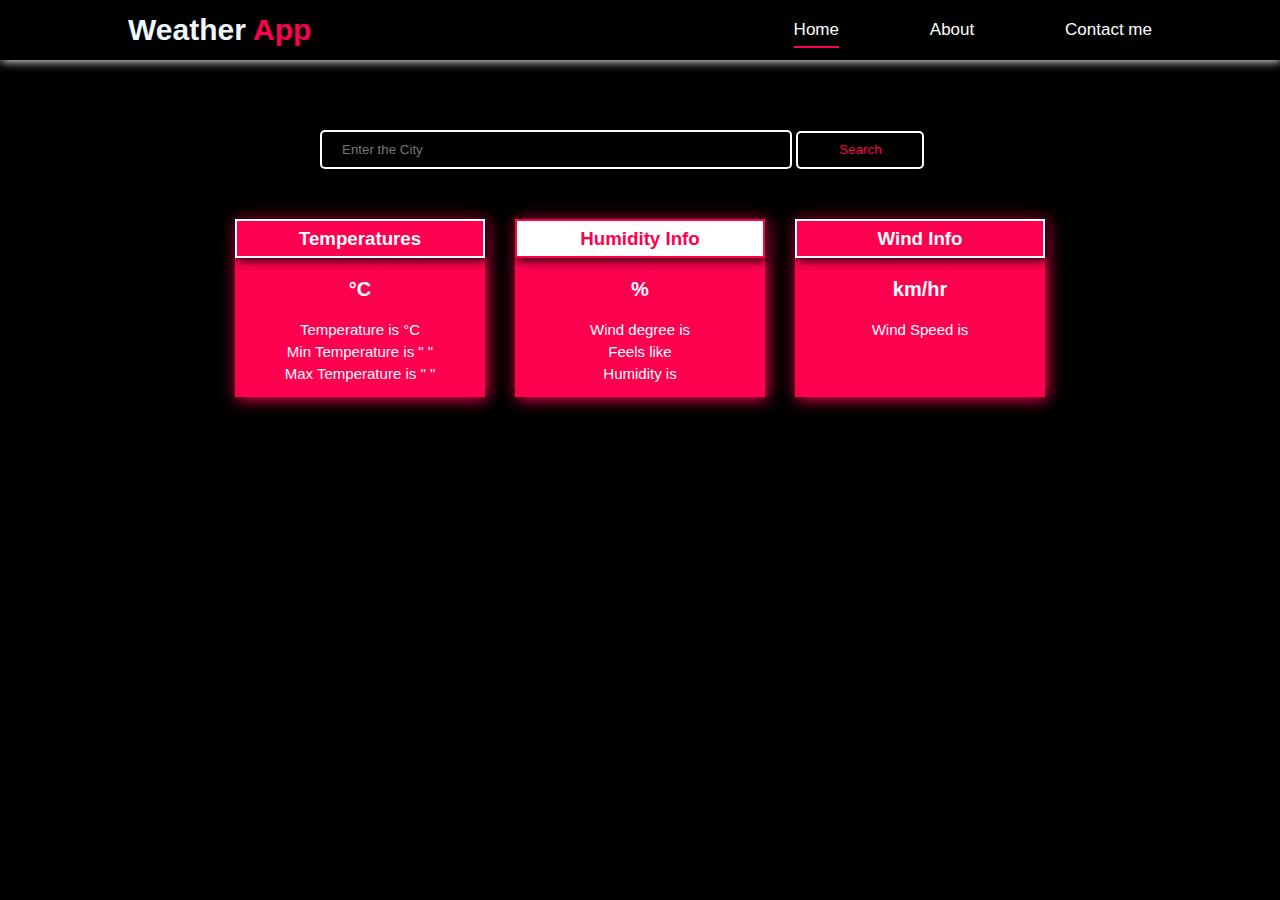
<file: index.html>
<!DOCTYPE html>
<html lang="en">
<head>
    <meta charset="UTF-8">
    <meta name="viewport" content="width=device-width, initial-scale=1.0">
    <title>Weather App</title>
    <!-- Css Link -->
    <link rel="stylesheet" href="navbar.css">
    <link rel="stylesheet" href="homeContent.css">
    <!-- Fontawesome CDN Link -->
    <link rel="stylesheet" href="https://cdnjs.cloudflare.com/ajax/libs/font-awesome/6.5.2/css/all.min.css" integrity="sha512-SnH5WK+bZxgPHs44uWIX+LLJAJ9/2PkPKZ5QiAj6Ta86w+fsb2TkcmfRyVX3pBnMFcV7oQPJkl9QevSCWr3W6A==" crossorigin="anonymous" referrerpolicy="no-referrer" />
  
</head>
</head>
<body>
    <header>
        <div class="nav_bar">
            <div class="logo"><h1><span style="color: aliceblue;">Weather</span> App</h1></div>
            <div class="links">
                <a href="./index.html" class="active">Home</a>
                <a href="./about.html">About</a>
                <a href="./contact.html">Contact me</a>
            </div>
            <i class="fa-solid fa-bars" id="open_Links"></i>
        </div>
    </header>
    <main>
        <form id="weatherForm">
            <input type="text" id="userInput" placeholder="Enter the City">
            <button id="weatherBtn" type="submit">Search</button>
        </form>
        <h2 id="heading"></h2>
        <div class="boxes">
            <div class="box box1">
                <h3 id="temp_heading">Temperatures</h3>
                <p class="temp_box">°C</p>
                <p class="temp1">Temperature is °C</p>
                <p class="temp2">Min Temperature is " "</p>
                <p class="temp3">Max Temperature is " "</p>
            </div>
            <div class="box box2">
                <h3 id="humidity_heading">Humidity Info</h3>
                <p class="humidity_box">%</p>
                <p class="humidity1">Wind degree is </p>
                <p class="humidity2">Feels like</p>
                <p class="humidity3">Humidity is</p>
            </div>
            <div class="box box1">
                <h3 id="wind_heading">Wind Info</h3>
                <p class="wind_box">km/hr</p>
                <p class="wind1">Wind Speed is</p>
            </div>
        </div>
    </main>
    <!-- <form id="weatherForm">
        <input type="text"  id="userInput">
        <button id="weatherBtn" type="submit">click me</button>
        <p id="temp"></p>
        <p id="air"></p>
    </form> -->
    <script src="script.js" ></script>
</body>
</html>
</file>
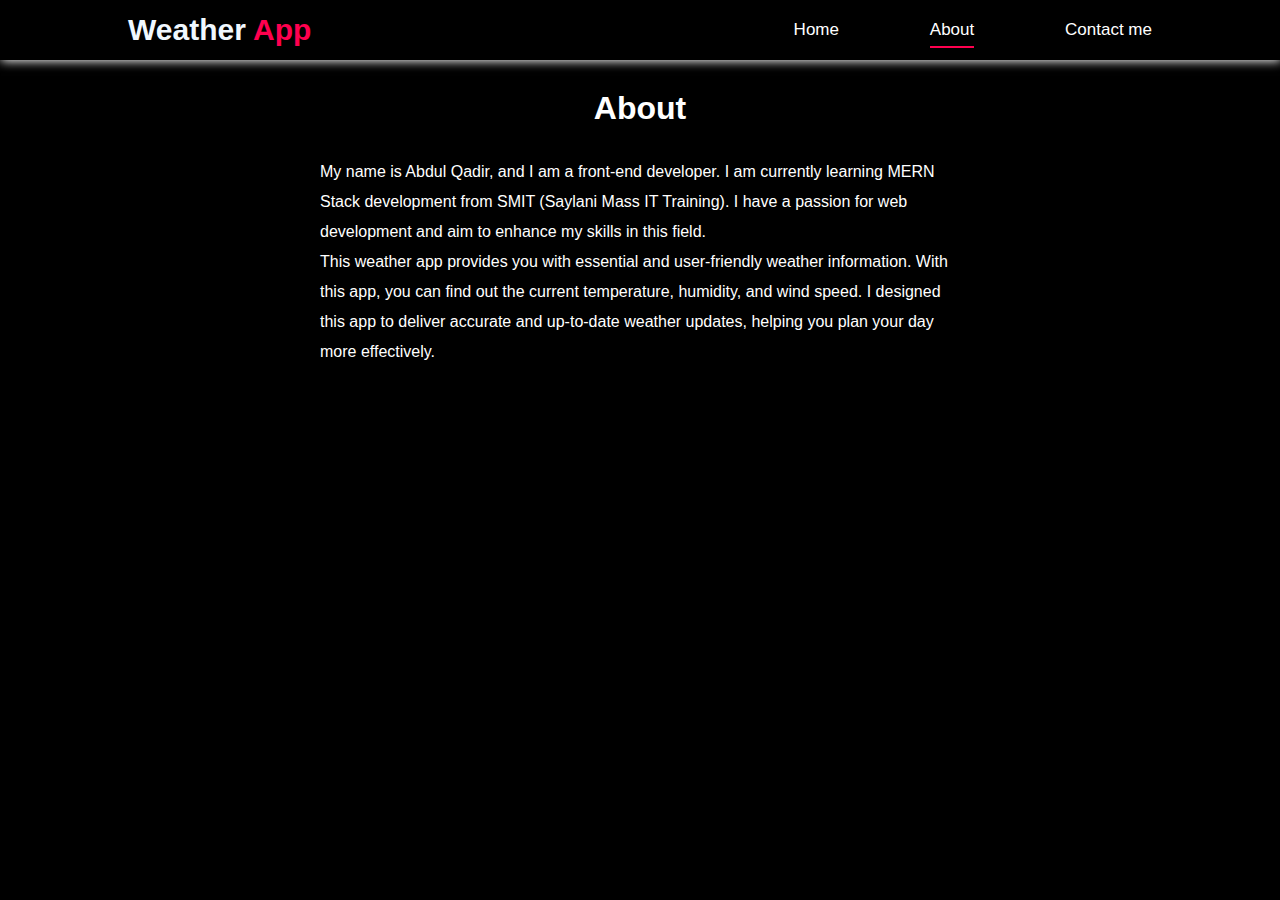
<file: about.html>
<!DOCTYPE html>
<html lang="en">
<head>
    <meta charset="UTF-8">
    <meta name="viewport" content="width=device-width, initial-scale=1.0">
    <title>About</title>
    <!-- Css file links -->
    <link rel="stylesheet" href="navbar.css">
    <link rel="stylesheet" href="about.css">
    <!-- font awesome  cdn link-->
    <link rel="stylesheet" href="https://cdnjs.cloudflare.com/ajax/libs/font-awesome/6.5.2/css/all.min.css" integrity="sha512-SnH5WK+bZxgPHs44uWIX+LLJAJ9/2PkPKZ5QiAj6Ta86w+fsb2TkcmfRyVX3pBnMFcV7oQPJkl9QevSCWr3W6A==" crossorigin="anonymous" referrerpolicy="no-referrer" />

</head>
<body>
    <header>
        <div class="nav_bar">
            <div class="logo"><h1><span style="color: aliceblue;">Weather</span> App</h1></div>
            <div class="links">
                <a href="./index.html">Home</a>
                <a href="./about.html" class="active">About</a>
                <a href="./contact.html">Contact me</a>
            </div>
            <i class="fa-solid fa-bars" id="open_Links"></i>
        </div>
    </header>
    <main>
        <h1 class="about">About</h1>
        <p>My name is Abdul Qadir, and I am a front-end developer. I am currently learning MERN Stack development from SMIT (Saylani Mass IT Training). I have a passion for web development and aim to enhance my skills in this field.</p>
        
        <p>This weather app provides you with essential and user-friendly weather information. With this app, you can find out the current temperature, humidity, and wind speed. I designed this app to deliver accurate and up-to-date weather updates, helping you plan your day more effectively.</p>
    </main>

    <script src="script.js" ></script>
    
</body>
</html>
</file>
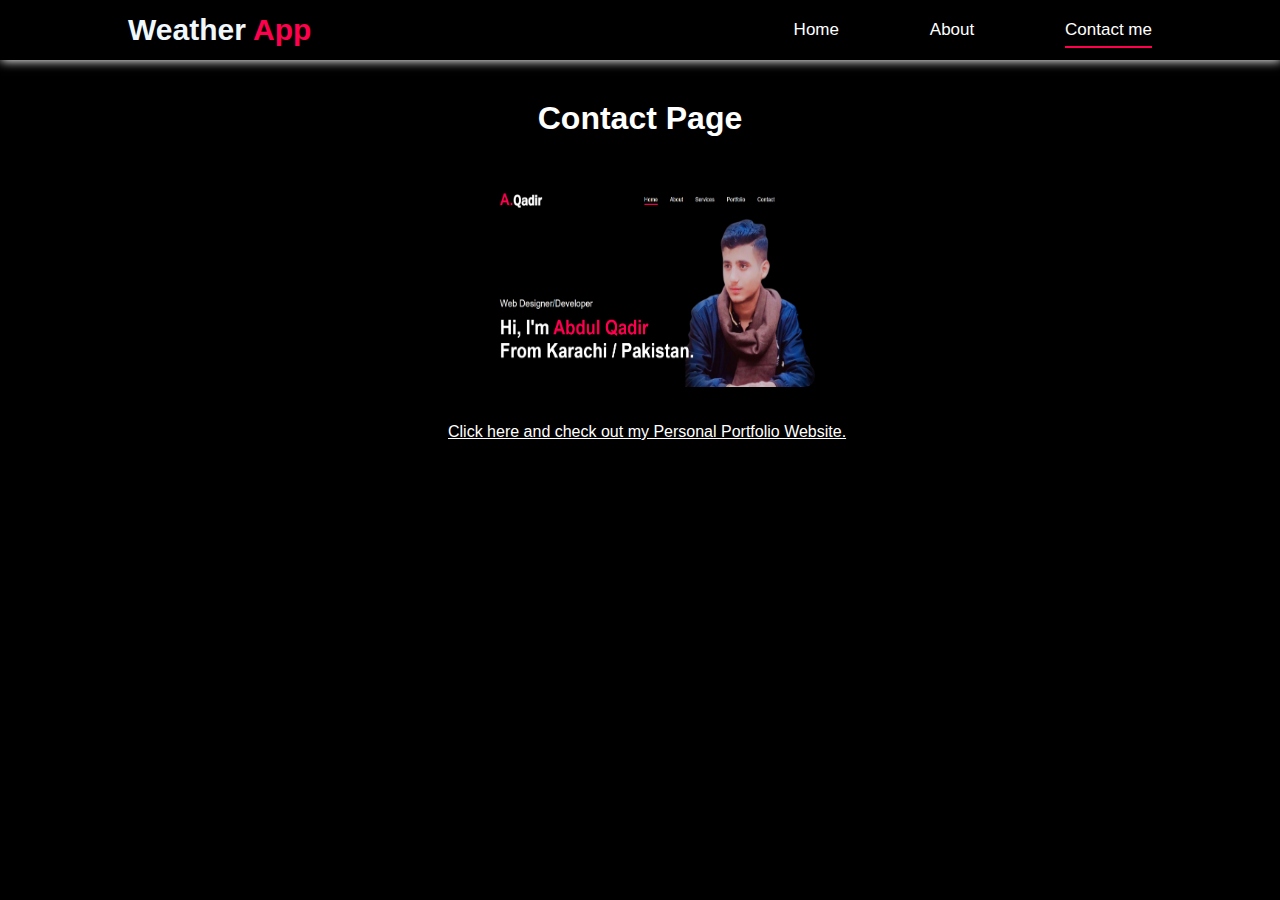
<file: contact.html>
<!DOCTYPE html>
<html lang="en">
<head>
    <meta charset="UTF-8">
    <meta name="viewport" content="width=device-width, initial-scale=1.0">
    <title>Contact page</title>
    <!-- css file link -->
    <link rel="stylesheet" href="navbar.css">
    <link rel="stylesheet" href="contact.css">
    <!-- font awesome cdn link -->
    <link rel="stylesheet" href="https://cdnjs.cloudflare.com/ajax/libs/font-awesome/6.5.2/css/all.min.css" integrity="sha512-SnH5WK+bZxgPHs44uWIX+LLJAJ9/2PkPKZ5QiAj6Ta86w+fsb2TkcmfRyVX3pBnMFcV7oQPJkl9QevSCWr3W6A==" crossorigin="anonymous" referrerpolicy="no-referrer" />

</head>
<body>
    <header>
        <div class="nav_bar">
            <div class="logo"><h1><span style="color: aliceblue;">Weather</span> App</h1></div>
            <div class="links">
                <a href="./index.html">Home</a>
                <a href="./about.html">About</a>
                <a href="./contact.html"  class="active">Contact me</a>
            </div>
            <i class="fa-solid fa-bars" id="open_Links"></i>

        </div>
    </header>
    <main>
        <h1 style="color: white; text-align: center; margin-top: 40px;">Contact Page</h1>
        <div class="work">
            <img src="./porfolioImgae.PNG">
            <div class="layer">
                <h3>Contact me in</h3>
                <p>Portfolio Website</p> <br>
                <span><a href="https://qadir-portfolio-website.netlify.app/" target="_blank"><i
                            class="fa-solid fa-eye"></i></a></span>
                <span><a href="https://qadir-portfolio-website.netlify.app/" target="_blank  ">View</a></span>
            </div>
        </div>
        <br><br>
        <a href="https://qadir-portfolio-website.netlify.app/" target="_blank" class="link">Click here and check out my Personal Portfolio Website.</a>
    </main>

    <script src="script.js" ></script>
    
</body>
</html>
</file>
<file: navbar.css>
*{
    padding: 0;
    margin: 0;
    font-family: sans-serif;
}
:root{
    --red_color :#FF004F;
    --black-color: #000000;
}
body{
    background-color: var(--black-color);
}
.nav_bar{
    display: flex;
    justify-content: space-between;
    flex-wrap: wrap;
    padding: 0 10%;
    background-color:var(--black-color);
    height: 60px;
    box-sizing: border-box;
    align-items: center;
    position: relative; /* Add this line */
}
.logo h1{
    font-size: 30px;
    color: var(--red_color);
    font-family: 'Gill Sans', 'Gill Sans MT', Calibri, 'Trebuchet MS', sans-serif;
}
.links{
    display: flex;
    justify-content: space-between;
    width: 35%;
    font-size: 16px;
}
.fa-bars.fa-solid{
    font-size: 25px;
    cursor: pointer;
    display: none;
}
.links a{
    position: relative;
    color: #ffff;
    text-decoration: none;
    font-size: 17px;
}

.links a::after{
    content: "";
    height: 2.5px;
    width: 0%;
    background: var(--red_color);
    position: absolute;
    bottom: -8px;
    left: 0;
    transition: 0.4s;
}
.links a:hover::after{
    width: 100%;
}
.links .active::after{
    content: "";
    height: 2.5px;
    width: 100%;
    background: var(--red_color);
    position: absolute;
    bottom: -8px;
    left: 0;

}
header{
    box-shadow: 1px 1px 10px white;
}
@media only screen and (max-width: 520px) {
    .fa-bars.fa-solid{
        color: #ffff;
        display: block;
        position: absolute;
        right: 20px;
        top: 18px;
    }   
    .links {
        height: 50vh;
        font-size: 20px;
        padding-top: 30px;
        gap: 50px;
        flex-direction: column;
        width: 100%;
        align-items: center;
        background-color: var(--red_color);
        position: absolute;
        top: 60px; 
        left: -100%;
        font-size: 25px;
        font-weight: bold;
        box-sizing: border-box;
        justify-content: center;
        align-content: start;
        transition-duration: 0.5s;        
        box-sizing: border-box;
    }
}
</file>
<file: homeContent.css>
form{
    margin: auto;
    width: 50%;
    margin-top: 40px;
}
form input{
    margin-top: 30px;
    width: 70%;
    height: 35px;
    border-radius: 5px;
    border: none;
    border: 2px solid white;
    background: black;
    color: white;
    padding-left: 20px;
}
button{
    border: none;
    color: #FF004F;
    background-color: black;
    border: 2px solid white;
    height: 38px;
    width: 20%;
    cursor: pointer;
    border-radius: 5px;
    transition: 0.3s;
}
button:hover{
    background-color: #FF004F;
    color: white;
}
h2{
    color: white;
    text-align: center;
    margin-top: 50px;
}
.boxes{
    display: flex;
    justify-content: center;
    gap: 30px;
    flex-wrap: wrap;
    margin-top: 50px;
}
.box{

    color: white;
    background-color: #FF004F;
    width: 250px;
    text-align: center;
    padding-bottom: 10px;
    box-shadow: 2px 2px 15px #FF004F;
}
.box h3{
    height: 35px;
    display: flex;
    background: #ff005184;
    align-items: center;
    justify-content: center;
    margin-bottom: 10px;
    border: 2px solid white;
    box-shadow: 2px 2px 10px black;
}
.box2 h3{
    background: white;
    border: 2px solid #FF004F;
    color: #FF004F;
}
.box .temp_box,.box .wind_box, .box .humidity_box{
    font-size: 20px;
    font-weight: bold;
    margin: 20px 0;
}
.box p{
    font-size: 15px;
    margin-bottom: 5px;
}

@media only screen and (max-width: 600px) {
    form{
        width: 100%;
        margin-left: 10%;
    }
    button{
        width: 40%;
        margin-top: 10px;
        margin-left: 3  0%;
        width: 80px;
    }
}
</file>
<file: about.css>
.about{
    color: white;
    text-align: center;
    margin-top: 30px;
    margin-bottom: 30px;
}
p{
    color: white;
    width: 50%;
    margin: auto;
    line-height: 30px;
}
@media only screen and (max-width:520px) {
    p{
        width: 85%;
    }
    .about{
        margin-bottom: 10px;
    }
}
</file>
<file: contact.css>
.work {
    border-radius: 10px;
    position: relative;
    display: flex;
    margin: auto;
    width: 350px;
    border-radius: 10px;
    align-items: center;
    margin-top: 50px;
}
.link{
    margin-left: 35%;
    transition: 0.3s;

}
.link:hover{
    color: #ff0051;
}

.work img {
    width: 100%;
    border-radius: 10px;
    height: 200px;
    cursor: pointer;
}

.work:hover .layer {
    opacity: 1;
    /* Change opacity on hover */
}

.layer {
    position: absolute;
    left: 0;
    border-radius: 10px;
    background-image: linear-gradient(to bottom, #ff0051, rgba(248, 246, 246, 0.565));
    width: 100%;
    height: 100%;
    text-align: center;
    opacity: 0;
    /* Initially hide the layer */
    transition: all 0.5s ease;
    /* Apply transition effect */
}

.layer span i {
    color: white;
    font-size: 20px;
}

.layer span {
    font-size: 20px;
    margin-right: 10px;
    cursor: pointer;
}

.layer span a {
    color: white;
}

.layer span a:hover {
    font-weight: 600;
}

.layer h3 {
    font-size: 25px;
    margin-top: 40px;
}

.layer p {
    font-size: 20px;
    margin-top: 10px;
}
a{
    color: white;
}

@media only screen and (max-width: 430px) {
.link{
    margin-left: 5%;
}
.links{
    z-index: 99;
}
}
</file>
